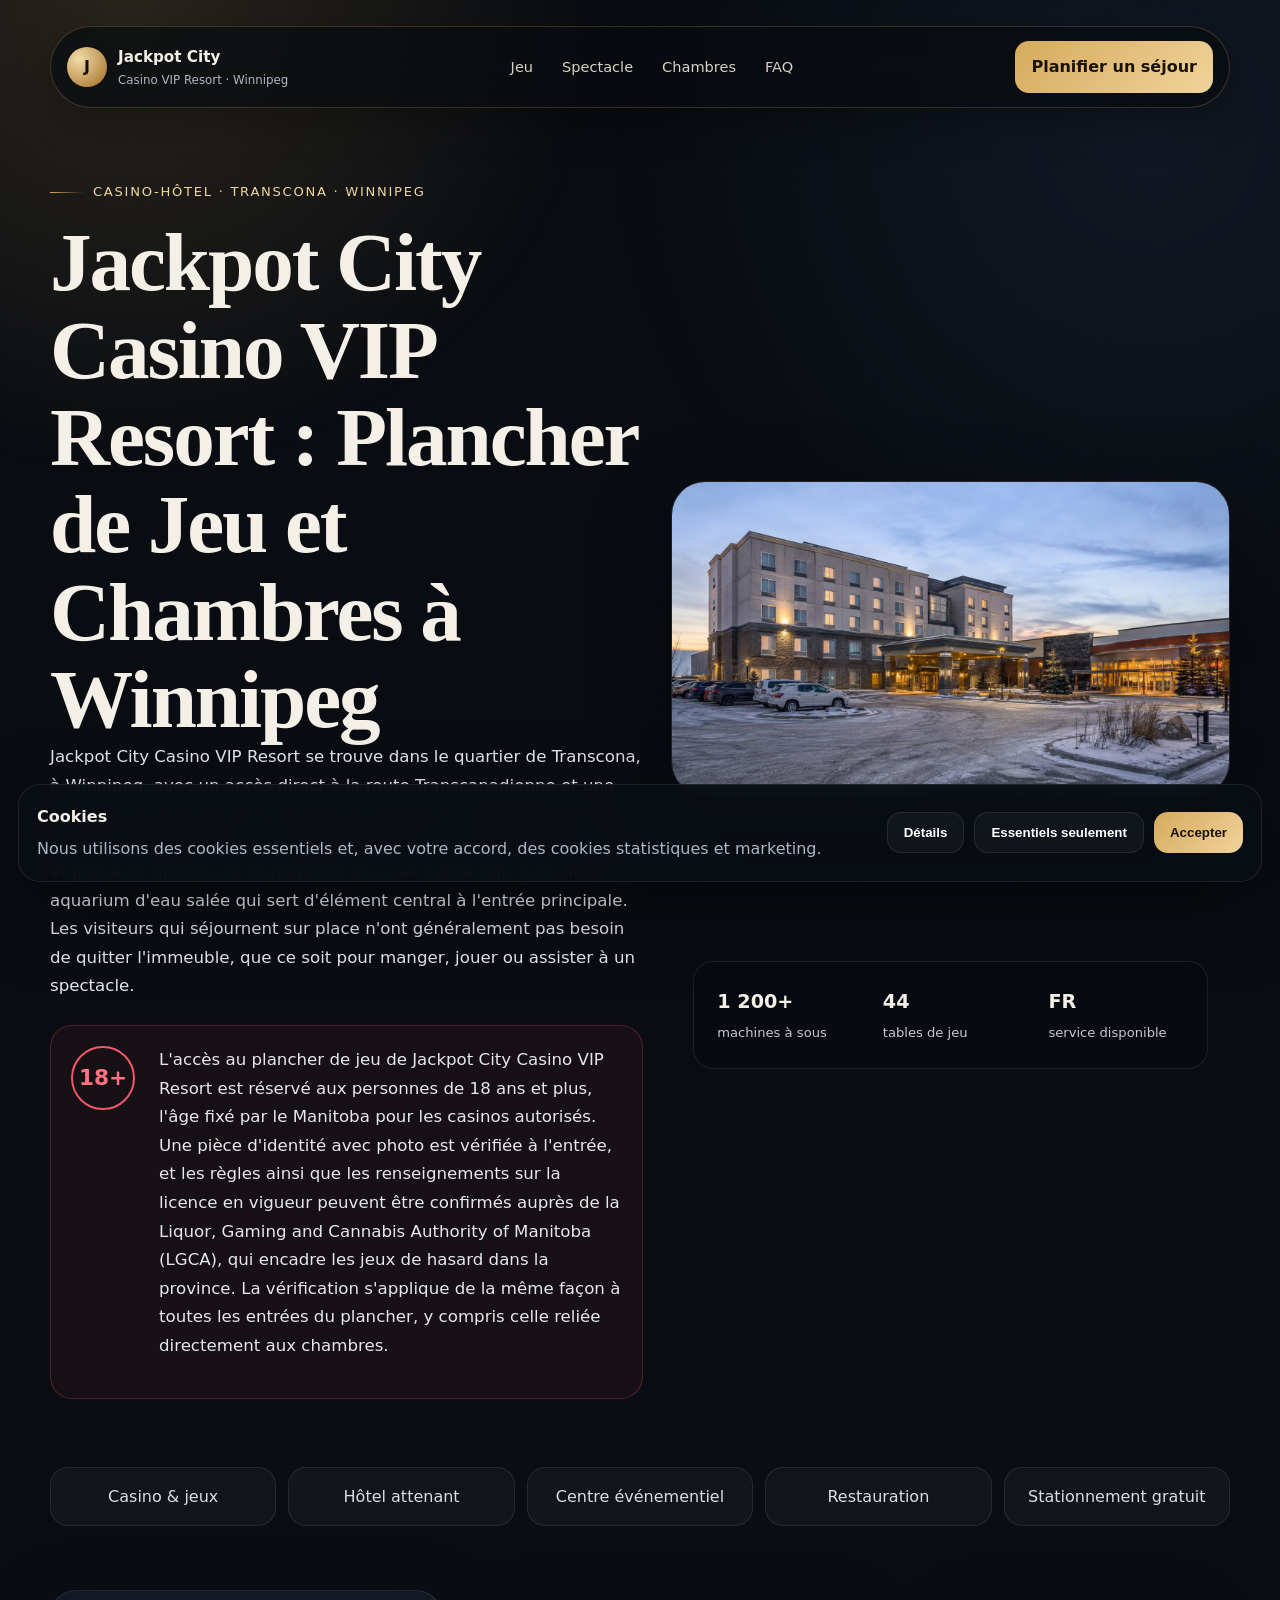
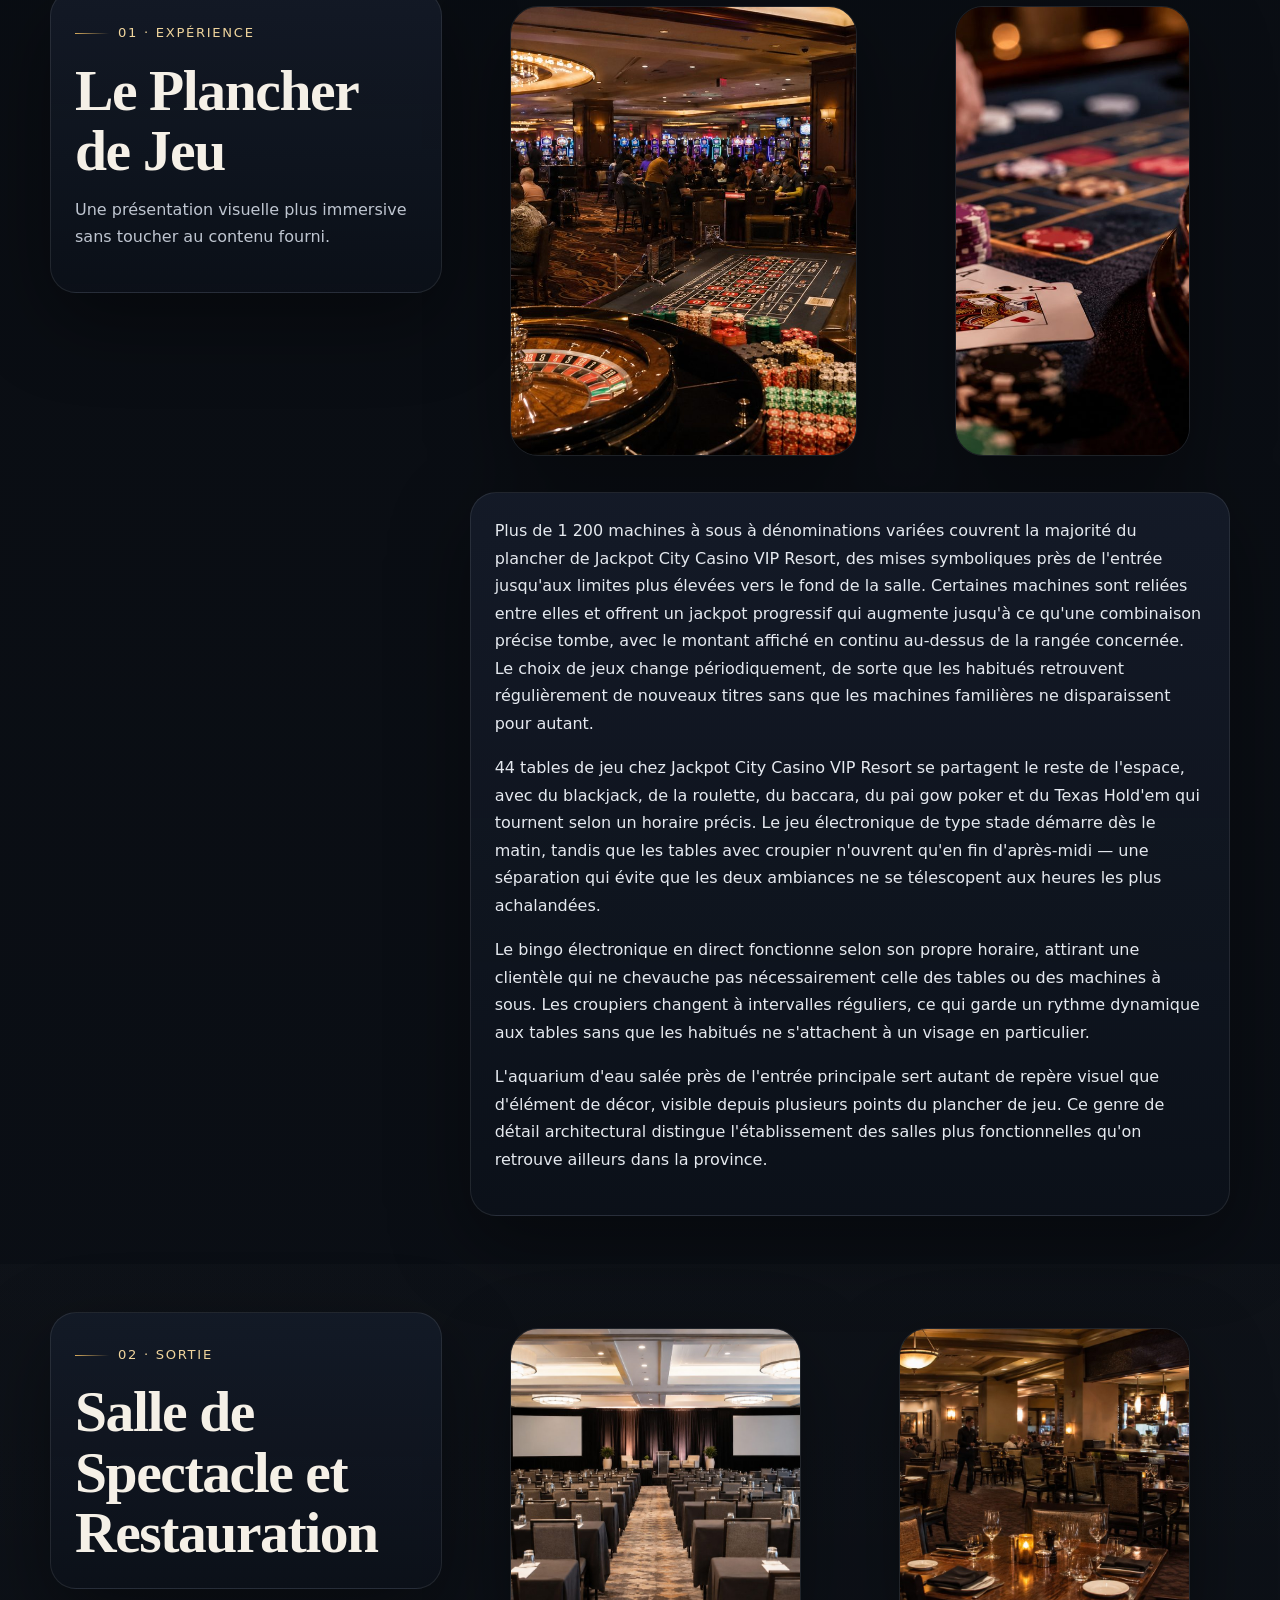
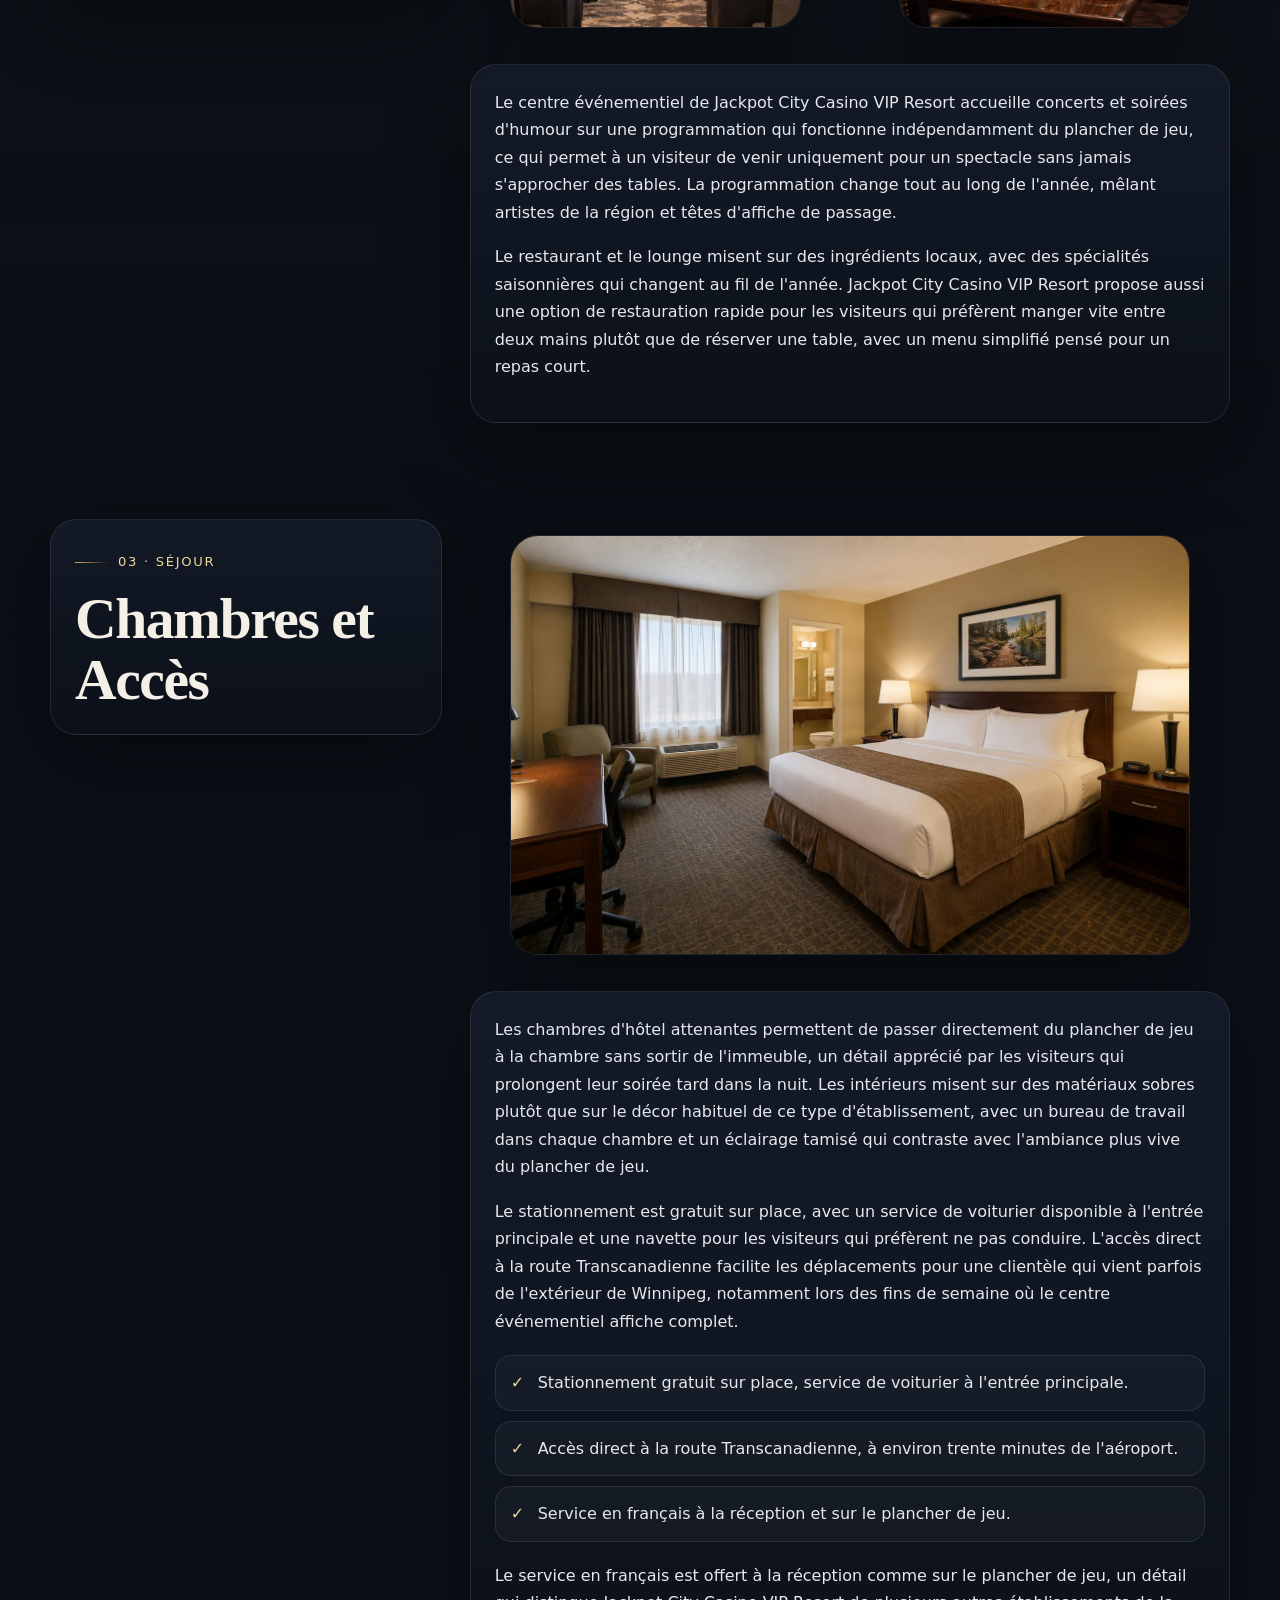
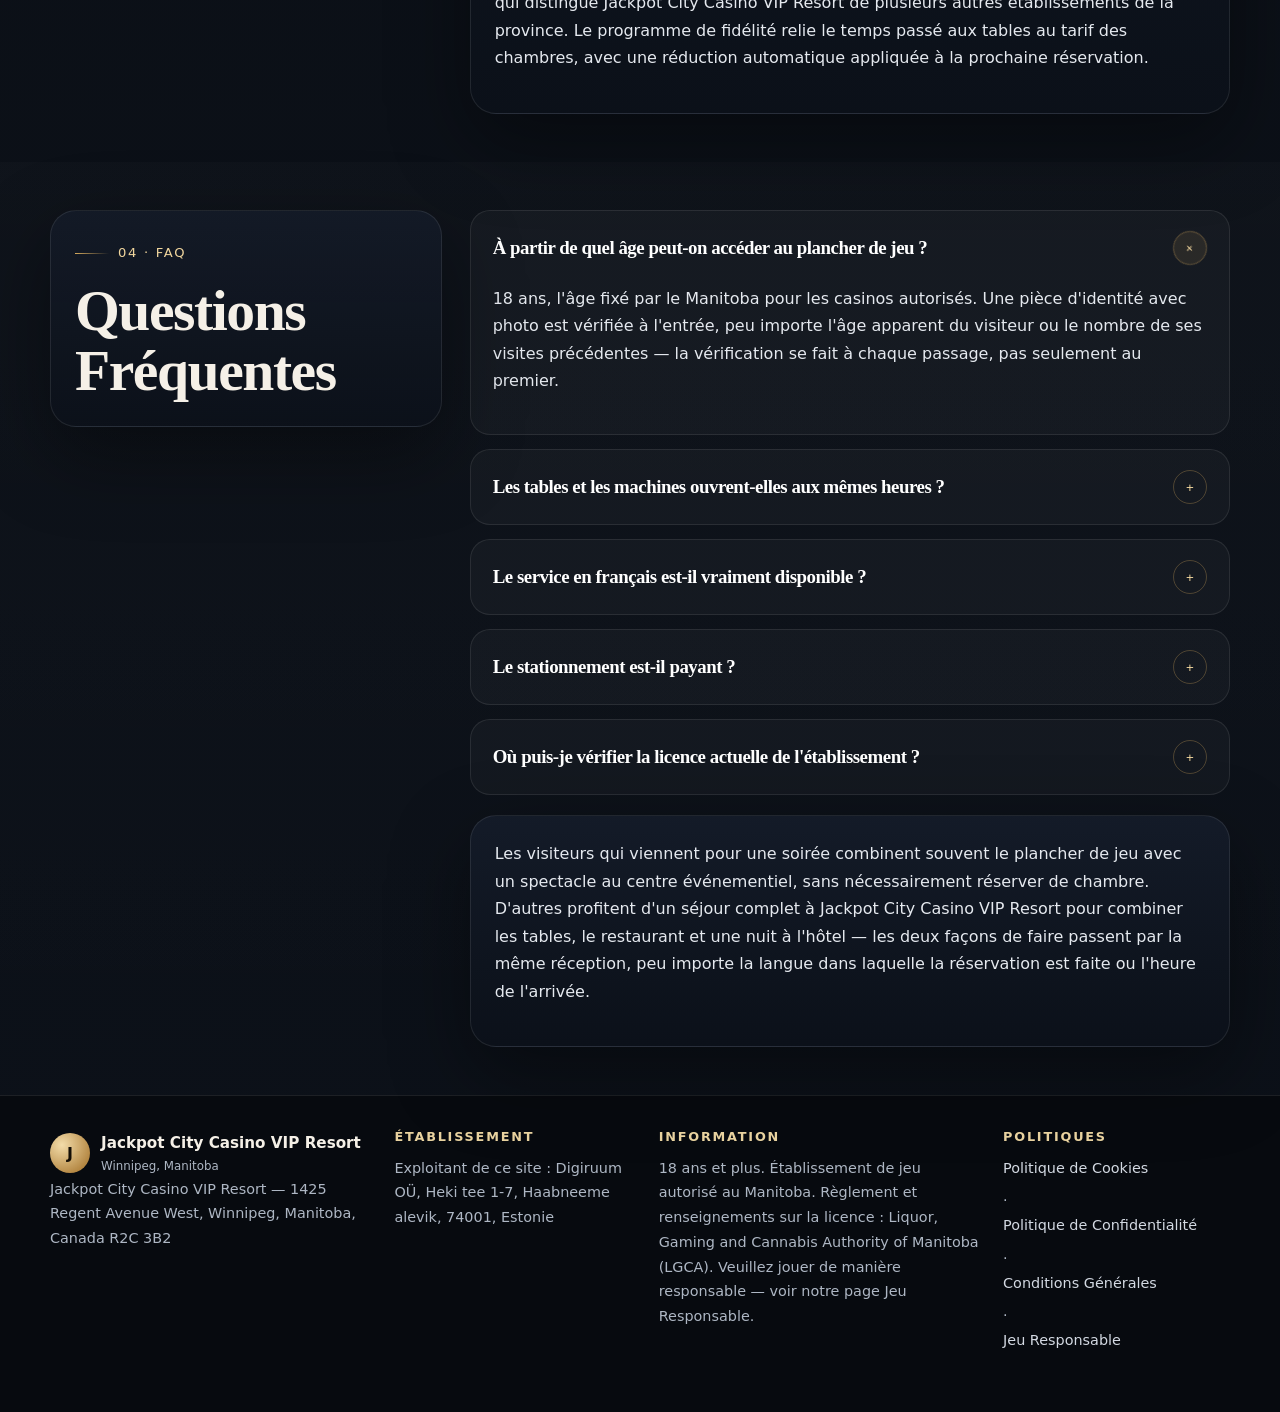
<file: index.html>
<!doctype html>
<html lang="fr">
<head>
<meta charset="utf-8">
<meta name="viewport" content="width=device-width,initial-scale=1">
<title>Jackpot City Casino VIP Resort | Casino-hôtel à Winnipeg</title>
<script async src="https://www.googletagmanager.com/gtag/js?id=AW-18174101834"></script>
<script>
  window.dataLayer = window.dataLayer || [];
  function gtag(){dataLayer.push(arguments);}
  gtag('js', new Date());

  gtag('config', 'AW-18174101834');
</script>
<meta name="description" content="Jackpot City Casino VIP Resort à Winnipeg : plancher de jeu, centre événementiel et chambres attenantes dans le quartier de Transcona.">
<meta name="theme-color" content="#0d1016">
<link rel="stylesheet" href="assets/styles.css">
</head>
<body>
<div class="page-glow"></div><div class="progress"></div>
<header class="topbar"><div class="container nav-shell">
<a class="brand" href="#top"><span class="brand-icon">J</span><span><b>Jackpot City</b><small>Casino VIP Resort · Winnipeg</small></span></a>
<nav><a href="#gaming">Jeu</a><a href="#events">Spectacle</a><a href="#rooms">Chambres</a><a href="#faq">FAQ</a></nav>
<a class="nav-cta" href="#rooms">Planifier un séjour</a>
</div></header>
<main id="top">
<section class="hero"><div class="container hero-grid">
<div class="hero-copy reveal"><span class="eyebrow">Casino-hôtel · Transcona · Winnipeg</span><h1>Jackpot City Casino VIP Resort : Plancher de Jeu et Chambres à Winnipeg</h1><p>Jackpot City Casino VIP Resort se trouve dans le quartier de Transcona, à Winnipeg, avec un accès direct à la route Transcanadienne et une trentaine de minutes de route jusqu'à l'aéroport. L'établissement réunit un plancher de jeu, un hôtel attenant, un centre événementiel et plusieurs options de restauration sous un même toit, avec un aquarium d'eau salée qui sert d'élément central à l'entrée principale. Les visiteurs qui séjournent sur place n'ont généralement pas besoin de quitter l'immeuble, que ce soit pour manger, jouer ou assister à un spectacle.</p><div class="age-note"><b>18+</b><p>L'accès au plancher de jeu de Jackpot City Casino VIP Resort est réservé aux personnes de 18 ans et plus, l'âge fixé par le Manitoba pour les casinos autorisés. Une pièce d'identité avec photo est vérifiée à l'entrée, et les règles ainsi que les renseignements sur la licence en vigueur peuvent être confirmés auprès de la Liquor, Gaming and Cannabis Authority of Manitoba (LGCA), qui encadre les jeux de hasard dans la province. La vérification s'applique de la même façon à toutes les entrées du plancher, y compris celle reliée directement aux chambres.</p></div></div>
<div class="hero-photo reveal"><img src="assets/images/hero.jpg" alt="Casino-hôtel contemporain à Winnipeg en soirée"><div class="hero-stats"><div><strong>1 200+</strong><span>machines à sous</span></div><div><strong>44</strong><span>tables de jeu</span></div><div><strong>FR</strong><span>service disponible</span></div></div></div>
</div></section>
<section class="quick-strip"><div class="container quick-grid reveal"><div>Casino & jeux</div><div>Hôtel attenant</div><div>Centre événementiel</div><div>Restauration</div><div>Stationnement gratuit</div></div></section>

<section id="gaming" class="section"><div class="container split">
<aside class="side reveal"><span class="section-no">01 · Expérience</span><h2>Le Plancher de Jeu</h2><p>Une présentation visuelle plus immersive sans toucher au contenu fourni.</p></aside>
<div class="content"><div class="visual-grid reveal"><figure class="photo tall"><img src="assets/images/casino.jpg" alt="Plancher de jeu photoréaliste"></figure><figure class="photo"><img src="assets/images/detail.jpg" alt="Détail de table de jeu"></figure></div><article class="card reveal"><p>Plus de 1 200 machines à sous à dénominations variées couvrent la majorité du plancher de Jackpot City Casino VIP Resort, des mises symboliques près de l'entrée jusqu'aux limites plus élevées vers le fond de la salle. Certaines machines sont reliées entre elles et offrent un jackpot progressif qui augmente jusqu'à ce qu'une combinaison précise tombe, avec le montant affiché en continu au-dessus de la rangée concernée. Le choix de jeux change périodiquement, de sorte que les habitués retrouvent régulièrement de nouveaux titres sans que les machines familières ne disparaissent pour autant.</p><p>44 tables de jeu chez Jackpot City Casino VIP Resort se partagent le reste de l'espace, avec du blackjack, de la roulette, du baccara, du pai gow poker et du Texas Hold'em qui tournent selon un horaire précis. Le jeu électronique de type stade démarre dès le matin, tandis que les tables avec croupier n'ouvrent qu'en fin d'après-midi — une séparation qui évite que les deux ambiances ne se télescopent aux heures les plus achalandées.</p><p>Le bingo électronique en direct fonctionne selon son propre horaire, attirant une clientèle qui ne chevauche pas nécessairement celle des tables ou des machines à sous. Les croupiers changent à intervalles réguliers, ce qui garde un rythme dynamique aux tables sans que les habitués ne s'attachent à un visage en particulier.</p><p>L'aquarium d'eau salée près de l'entrée principale sert autant de repère visuel que d'élément de décor, visible depuis plusieurs points du plancher de jeu. Ce genre de détail architectural distingue l'établissement des salles plus fonctionnelles qu'on retrouve ailleurs dans la province.</p></article></div>
</div></section>

<section id="events" class="section alt"><div class="container split">
<aside class="side reveal"><span class="section-no">02 · Sortie</span><h2>Salle de Spectacle et Restauration</h2></aside>
<div class="content"><div class="image-pair reveal"><figure class="photo"><img src="assets/images/event.jpg" alt="Salle de spectacle et événement"></figure><figure class="photo"><img src="assets/images/restaurant.jpg" alt="Restaurant et lounge"></figure></div><article class="card reveal"><p>Le centre événementiel de Jackpot City Casino VIP Resort accueille concerts et soirées d'humour sur une programmation qui fonctionne indépendamment du plancher de jeu, ce qui permet à un visiteur de venir uniquement pour un spectacle sans jamais s'approcher des tables. La programmation change tout au long de l'année, mêlant artistes de la région et têtes d'affiche de passage.</p><p>Le restaurant et le lounge misent sur des ingrédients locaux, avec des spécialités saisonnières qui changent au fil de l'année. Jackpot City Casino VIP Resort propose aussi une option de restauration rapide pour les visiteurs qui préfèrent manger vite entre deux mains plutôt que de réserver une table, avec un menu simplifié pensé pour un repas court.</p></article></div>
</div></section>

<section id="rooms" class="section"><div class="container split">
<aside class="side reveal"><span class="section-no">03 · Séjour</span><h2>Chambres et Accès</h2></aside>
<div class="content"><figure class="photo wide reveal"><img src="assets/images/room.jpg" alt="Chambre d'hôtel contemporaine"></figure><article class="card reveal"><p>Les chambres d'hôtel attenantes permettent de passer directement du plancher de jeu à la chambre sans sortir de l'immeuble, un détail apprécié par les visiteurs qui prolongent leur soirée tard dans la nuit. Les intérieurs misent sur des matériaux sobres plutôt que sur le décor habituel de ce type d'établissement, avec un bureau de travail dans chaque chambre et un éclairage tamisé qui contraste avec l'ambiance plus vive du plancher de jeu.</p><p>Le stationnement est gratuit sur place, avec un service de voiturier disponible à l'entrée principale et une navette pour les visiteurs qui préfèrent ne pas conduire. L'accès direct à la route Transcanadienne facilite les déplacements pour une clientèle qui vient parfois de l'extérieur de Winnipeg, notamment lors des fins de semaine où le centre événementiel affiche complet.</p><ul class="amenities"><li>Stationnement gratuit sur place, service de voiturier à l'entrée principale.</li><li>Accès direct à la route Transcanadienne, à environ trente minutes de l'aéroport.</li><li>Service en français à la réception et sur le plancher de jeu.</li></ul><p>Le service en français est offert à la réception comme sur le plancher de jeu, un détail qui distingue Jackpot City Casino VIP Resort de plusieurs autres établissements de la province. Le programme de fidélité relie le temps passé aux tables au tarif des chambres, avec une réduction automatique appliquée à la prochaine réservation.</p></article></div>
</div></section>

<section id="faq" class="section alt"><div class="container split">
<aside class="side reveal"><span class="section-no">04 · FAQ</span><h2>Questions Fréquentes</h2></aside>
<div class="content"><div class="faq-list reveal"><article class="faq-item active">
<button class="faq-toggle" type="button" aria-expanded="true"><h3>À partir de quel âge peut-on accéder au plancher de jeu ?</h3><span>+</span></button>
<div class="faq-answer"><div><p>18 ans, l'âge fixé par le Manitoba pour les casinos autorisés. Une pièce d'identité avec photo est vérifiée à l'entrée, peu importe l'âge apparent du visiteur ou le nombre de ses visites précédentes — la vérification se fait à chaque passage, pas seulement au premier.</p></div></div>
</article><article class="faq-item">
<button class="faq-toggle" type="button" aria-expanded="false"><h3>Les tables et les machines ouvrent-elles aux mêmes heures ?</h3><span>+</span></button>
<div class="faq-answer"><div><p>Non, le jeu électronique de type stade démarre dès le matin, tandis que les tables avec croupier chez Jackpot City Casino VIP Resort n'ouvrent qu'en fin d'après-midi. Les deux zones fonctionnent ensuite en parallèle jusqu'à la fermeture, souvent tard dans la nuit.</p></div></div>
</article><article class="faq-item">
<button class="faq-toggle" type="button" aria-expanded="false"><h3>Le service en français est-il vraiment disponible ?</h3><span>+</span></button>
<div class="faq-answer"><div><p>Oui, à la réception comme sur le plancher de jeu, sans qu'il soit nécessaire de le demander à l'avance ou de réserver un moment précis pour en profiter.</p></div></div>
</article><article class="faq-item">
<button class="faq-toggle" type="button" aria-expanded="false"><h3>Le stationnement est-il payant ?</h3><span>+</span></button>
<div class="faq-answer"><div><p>Non, le stationnement est gratuit sur place, avec un service de voiturier disponible à l'entrée principale pour les visiteurs qui préfèrent ne pas chercher de place eux-mêmes, surtout lors des soirées de spectacle les plus achalandées.</p></div></div>
</article><article class="faq-item">
<button class="faq-toggle" type="button" aria-expanded="false"><h3>Où puis-je vérifier la licence actuelle de l'établissement ?</h3><span>+</span></button>
<div class="faq-answer"><div><p>Les renseignements sur la licence relèvent de la Liquor, Gaming and Cannabis Authority of Manitoba (LGCA), qui encadre les jeux de hasard dans la province, y compris à Jackpot City Casino VIP Resort. Le personnel à la réception peut aussi diriger les visiteurs vers l'affichage de la licence près de l'entrée du plancher de jeu.</p></div></div>
</article></div><article class="closing-card reveal"><p>Les visiteurs qui viennent pour une soirée combinent souvent le plancher de jeu avec un spectacle au centre événementiel, sans nécessairement réserver de chambre. D'autres profitent d'un séjour complet à Jackpot City Casino VIP Resort pour combiner les tables, le restaurant et une nuit à l'hôtel — les deux façons de faire passent par la même réception, peu importe la langue dans laquelle la réservation est faite ou l'heure de l'arrivée.</p></article></div>
</div></section>
</main>
<footer class="footer"><div class="container footer-grid">
<div class="footer-brand"><div class="brand"><span class="brand-icon">J</span><span><b>Jackpot City Casino VIP Resort</b><small>Winnipeg, Manitoba</small></span></div><p>Jackpot City Casino VIP Resort — 1425 Regent Avenue West, Winnipeg, Manitoba, Canada R2C 3B2</p></div>
<div><h4>Établissement</h4><p>Exploitant de ce site : Digiruum OÜ, Heki tee 1-7, Haabneeme alevik, 74001, Estonie</p></div>
<div><h4>Information</h4><p>18 ans et plus. Établissement de jeu autorisé au Manitoba. Règlement et renseignements sur la licence : Liquor, Gaming and Cannabis Authority of Manitoba (LGCA). Veuillez jouer de manière responsable — voir notre page <a href="responsible-gambling.html">Jeu Responsable</a>.</p></div>
<div><h4>Politiques</h4><p class="policy-links"><a class="footer-policy-link" data-modal-target="cookies-modal" href="#">Politique de Cookies</a> · <a class="footer-policy-link" data-modal-target="privacy-modal" href="#">Politique de Confidentialité</a> · <a class="footer-policy-link" data-modal-target="terms-modal" href="#">Conditions Générales</a> · <a class="footer-policy-link" data-modal-target="responsible-modal" href="#">Jeu Responsable</a></p></div>
</div></footer>

<div class="cookie-banner" id="cookieBanner" hidden><div><strong>Cookies</strong><p>Nous utilisons des cookies essentiels et, avec votre accord, des cookies statistiques et marketing.</p></div><div class="cookie-actions"><button class="btn ghost" data-modal-target="cookies-modal">Détails</button><button class="btn ghost" id="cookiesEssential">Essentiels seulement</button><button class="btn primary" id="cookiesAccept">Accepter</button></div></div>
<div id="modalBackdrop" class="modal-backdrop" hidden></div>

<section class="modal" id="cookies-modal" hidden><div class="modal-card"><button class="modal-close" data-close-modal>×</button><div class="policy-content"><h1>Politique de Cookies</h1>
<p>Ce site de Jackpot City Casino VIP Resort utilise un nombre limité de cookies : pour le fonctionnement technique des réservations, pour comprendre l'usage des pages et — uniquement avec consentement — pour un marketing ponctuel. Aucun cookie n'est utilisé au-delà de ce périmètre.</p>
<h2>Types de cookies utilisés</h2>
<p>Les cookies essentiels maintiennent une réservation en cours pendant qu'un visiteur navigue entre les pages ; sans eux, le formulaire de réservation ne fonctionne pas correctement. Les cookies statistiques montrent, sous forme agrégée, quelles pages sont consultées, sans identifier un visiteur en particulier. Les cookies marketing ne sont déposés qu'après consentement et permettent de mesurer si une publicité ou un courriel a conduit à une réservation.</p>
<h2>À quoi servent ces cookies</h2>
<p>Au-delà du fonctionnement des réservations, les cookies aident à repérer les pages qui fonctionnent mal et à éviter de présenter à nouveau une offre déjà refusée. Aucune donnée n'est revendue à des régies publicitaires externes sous forme de profil.</p>
<h2>Gérer les cookies</h2>
<p>La plupart des navigateurs permettent de bloquer ou de supprimer les cookies via leurs réglages, même si cela peut affecter le formulaire de réservation. Le bandeau affiché lors de la première visite permet de refuser les cookies marketing indépendamment, sans toucher aux cookies essentiels nécessaires à une réservation en cours.</p>
<h2>Questions</h2>
<p>Pour en savoir plus sur le traitement des données personnelles au-delà des cookies, consultez notre <a class="policy-inline-link" data-modal-target="privacy-modal" href="#">Politique de Confidentialité</a>, ou écrivez à privacy@jackpotcityresort.ca.</p></div></div></section>
<section class="modal" id="privacy-modal" hidden><div class="modal-card"><button class="modal-close" data-close-modal>×</button><div class="policy-content"><h1>Politique de Confidentialité</h1>
<p>Digiruum OÜ, Heki tee 1-7, Haabneeme alevik, 74001, Estonie, est responsable des données personnelles collectées via ce site, les réservations de chambres et de jeux, ainsi que le programme de fidélité lié à Jackpot City Casino VIP Resort. Cette politique décrit quelles données sont collectées, dans quel but, et quels droits s'appliquent.</p>
<h2>Données collectées</h2>
<p>Une réservation nécessite un nom, des coordonnées et des informations de paiement ; ces dernières sont traitées par un prestataire de paiement externe, pas par nos propres serveurs. L'inscription au programme de fidélité ajoute des données liées à l'activité de jeu, puisque les réductions sur les chambres se calculent à partir du temps passé aux tables durant un séjour. Le site collecte par ailleurs des données de navigation courantes via des cookies, détaillées dans notre <a class="policy-inline-link" data-modal-target="cookies-modal" href="#">Politique de Cookies</a>. Le plancher de jeu fait l'objet d'une vidéosurveillance habituelle pour ce type d'établissement, dont les enregistrements sont conservés lorsque la sécurité ou une obligation réglementaire l'exige.</p>
<h2>Base légale du traitement</h2>
<p>Selon la finalité, le traitement repose sur l'exécution du contrat d'hébergement ou de jeu, sur un intérêt légitime à assurer un établissement sûr et fonctionnel, et — pour les cookies marketing et les courriels promotionnels — sur un consentement révocable à tout moment.</p>
<h2>Finalités du traitement</h2>
<p>Les données de réservation permettent la réservation elle-même, l'enregistrement et la facturation. Les données du programme de fidélité calculent les réductions sur les chambres et, en cas de consentement, informent occasionnellement par courriel des offres en cours. Les statistiques du site montrent quel contenu est utile, sans identifier les visiteurs individuellement. Aucune décision automatisée fondée sur ces données ne conditionne l'accès au plancher de jeu.</p>
<h2>Partage avec des tiers</h2>
<p>Les prestataires de paiement traitent les transactions par carte directement ; les numéros de carte complets ne sont pas conservés par nos soins. Des prestataires marketing et d'analyse reçoivent des données limitées et agrégées pour faire fonctionner le site et les campagnes ponctuelles. Des informations peuvent être transmises à la Liquor, Gaming and Cannabis Authority of Manitoba (LGCA) ou aux autorités judiciaires lorsqu'une obligation légale l'impose. Aucune donnée personnelle n'est vendue à des tiers.</p>
<h2>Transferts internationaux</h2>
<p>Certains prestataires utilisés pour l'hébergement ou l'envoi de courriels peuvent traiter des données en dehors du Canada. Dans ce cas, nous nous appuyons sur les garanties et certifications reconnues du prestataire concerné plutôt que de transférer des données sans protection.</p>
<h2>Droits des personnes concernées</h2>
<p>Toute personne peut demander l'accès à ses données, une correction, ou — en l'absence d'obligation légale de conservation — leur suppression. Les courriels promotionnels comportent un lien de désinscription, et l'adhésion au programme de fidélité peut être résiliée à tout moment à la réception ou par écrit. Certaines données liées à l'activité de jeu peuvent devoir être conservées un certain temps même après une demande de suppression, lorsque la réglementation l'exige.</p>
<h2>Durée de conservation</h2>
<p>Les données de réservation et de facturation sont conservées pour la durée prévue par le droit fiscal et commercial canadien. Les enregistrements de vidéosurveillance sont effacés selon un cycle plus court, sauf s'ils sont conservés pour un incident précis. Les données marketing restent conservées tant qu'un abonnement reste actif.</p>
<h2>Sécurité</h2>
<p>Les données de paiement ne transitent jamais par nos propres serveurs. Les systèmes internes contenant les données de réservation et du programme de fidélité sont soumis à un contrôle d'accès, limité à ce que chaque fonction exige réellement — la réception n'a pas accès aux détails de l'activité de jeu, et le plancher de jeu n'a pas accès aux données de facturation.</p>
<h2>Réclamations</h2>
<p>Toute personne estimant que ses données ont été mal traitées peut d'abord nous contacter directement. Une réclamation peut également être déposée à tout moment auprès du Commissariat à la protection de la vie privée du Canada.</p>
<h2>Modifications de cette politique</h2>
<p>Cette politique peut évoluer si nos systèmes ou nos obligations légales changent. La version publiée ici est toujours la version en vigueur ; les modifications importantes sont accompagnées d'une date mise à jour.</p>
<h2>Contact</h2>
<p>Les questions relatives à cette politique, ou les demandes concernant des données personnelles, peuvent être adressées à privacy@jackpotcityresort.ca ou à Digiruum OÜ, Heki tee 1-7, Haabneeme alevik, 74001, Estonie.</p></div></div></section>
<section class="modal" id="terms-modal" hidden><div class="modal-card"><button class="modal-close" data-close-modal>×</button><div class="policy-content"><h1>Conditions Générales</h1>
<p>Les présentes conditions régissent l'utilisation de ce site, les réservations de chambres et l'accès au plancher de jeu de Jackpot City Casino VIP Resort, 1425 Regent Avenue West, Winnipeg, Manitoba, Canada R2C 3B2. L'exploitant de ce site est Digiruum OÜ, Heki tee 1-7, Haabneeme alevik, 74001, Estonie. Réserver une chambre, s'inscrire au programme de fidélité ou entrer sur le plancher de jeu vaut acceptation des conditions ci-dessous.</p>
<h2>Accès au plancher de jeu</h2>
<p>L'accès au plancher de jeu est réservé aux personnes de 18 ans et plus, conformément à la réglementation du Manitoba sur les casinos. Une pièce d'identité valide doit être présentée à l'entrée, et la direction se réserve le droit de refuser l'accès ou tout service à toute personne qui ne peut en présenter une, semble en état d'ébriété ou enfreint le règlement intérieur. Les renseignements sur la licence en vigueur sont disponibles auprès de la Liquor, Gaming and Cannabis Authority of Manitoba (LGCA).</p>
<h2>Réservation et annulation</h2>
<p>Une réservation de chambre suppose un moyen de paiement valide au moment de la réservation. Les réservations standard peuvent être annulées sans frais jusqu'à 48 heures avant l'arrivée ; passé ce délai, ou en cas de non-présentation, une nuit est facturée. Les billets pour le centre événementiel suivent une condition distincte, affichée au moment de l'achat.</p>
<h2>Programme de fidélité</h2>
<p>L'adhésion au programme de fidélité est gratuite et peut être résiliée à tout moment. Les réductions liées au temps passé aux tables se calculent par séjour et ne se reportent pas sur les séjours suivants. La structure du programme peut être ajustée moyennant un préavis raisonnable aux membres inscrits.</p>
<h2>Utilisation du site</h2>
<p>Le contenu de ce site — textes, mise en page et images — appartient à Digiruum OÜ ou à ses concédants et ne peut être copié ou réutilisé sans autorisation. Les informations sur la disponibilité des chambres, les tarifs, la programmation du centre événementiel et les horaires du plancher de jeu sont tenues à jour dans la mesure du possible, mais peuvent changer sans préavis ; le programme affiché sur place prévaut en cas de doute sur ce qui figure sur ce site.</p>
<h2>Responsabilité</h2>
<p>Dans la mesure permise par la loi, Digiruum OÜ n'est pas responsable des dommages indirects ou consécutifs résultant de l'utilisation de ce site ou d'un séjour à Jackpot City Casino VIP Resort, au-delà de ce qu'exige le droit canadien de la protection du consommateur. Aucune disposition des présentes conditions ne limite les droits auxquels il est légalement impossible de renoncer.</p>
<h2>Droit applicable</h2>
<p>Les présentes conditions sont régies par le droit de la province du Manitoba et les lois fédérales du Canada qui s'y appliquent. Les différends non résolus directement relèvent de la compétence des tribunaux du Manitoba.</p>
<h2>Modifications des présentes conditions</h2>
<p>Les présentes conditions peuvent évoluer ; la version publiée ici fait foi. Les modifications importantes affectant des réservations ou adhésions en cours sont communiquées directement dans la mesure du possible.</p>
<h2>Contact</h2>
<p>Les questions relatives à ces conditions peuvent être adressées à la réception ou à info@jackpotcityresort.ca.</p></div></div></section>
<section class="modal" id="responsible-modal" hidden><div class="modal-card"><button class="modal-close" data-close-modal>×</button><div class="policy-content"><h1>Jeu Responsable</h1>
<p>La plupart des personnes qui passent une soirée aux machines à sous ou aux tables respectent exactement ce qu'elles avaient prévu — un budget fixé à l'avance, un temps limité, rien de plus compliqué. Chez une minorité, cet équilibre finit par se rompre, et il est utile d'en connaître les signes avant que cela n'arrive.</p>
<h2>Signes à surveiller</h2>
<p>Chercher à compenser des pertes en augmentant les mises plutôt qu'en s'arrêtant, emprunter de l'argent spécifiquement pour continuer à jouer, ou perdre le fil du temps passé à une table comptent parmi les signes précoces. Jouer principalement pour échapper au stress ou à une humeur négative plutôt que pour le divertissement, ou dissimuler l'ampleur de sa pratique à ses proches, en fait également partie. Aucun de ces signes pris isolément ne signifie automatiquement un problème sérieux, mais leur répétition mérite d'être prise au sérieux.</p>
<h2>Outils pour garder le contrôle</h2>
<p>Il est possible de demander au personnel de fixer, avant de commencer à jouer, une limite personnelle de durée ou de mise ; cette demande est respectée sans question supplémentaire. Certains préfèrent une approche plus simple — définir un budget en espèces avant d'entrer dans l'établissement et laisser cartes et argent supplémentaire dans la chambre, plutôt que de compter uniquement sur la volonté une fois le jeu commencé.</p>
<h2>Auto-exclusion</h2>
<p>Toute personne estimant ne plus maîtriser sa pratique de jeu peut s'inscrire au Programme d'auto-exclusion volontaire (VSE) couvrant les établissements exploités ou détenus par Manitoba Liquor &amp; Lotteries. L'inscription se fait au centre d'information GameSense sur place ou par rendez-vous auprès de la Sécurité corporative de Manitoba Liquor &amp; Lotteries. La réintégration n'est pas automatique une fois la période choisie terminée — elle nécessite une demande distincte.</p>
<h2>Pour l'entourage</h2>
<p>Remarquer un changement dans le comportement de jeu d'un proche — dissimulation, difficultés financières inexpliquées, irritabilité dès que le sujet est abordé — est souvent plus difficile à identifier que chez soi-même. Le personnel ne peut, pour des raisons de confidentialité, évoquer la pratique de jeu d'un autre client, mais les ressources mentionnées ici restent accessibles à l'entourage, pas uniquement à la personne concernée.</p>
<h2>Aide supplémentaire</h2>
<p>Un accompagnement confidentiel, au-delà de ce que le personnel sur place peut proposer, est disponible auprès de la ligne Manitoba Gambling Helpline au 1-800-463-1554. Cette page ne constitue pas un avis médical ; toute personne préoccupée par sa propre pratique de jeu ou celle d'un proche devrait consulter un professionnel qualifié.</p></div></div></section>
<script src="assets/app.js"></script>
</body></html>
</file>
<file: assets/styles.css>
:root{--bg:#0b0e14;--bg2:#121824;--panel:#151c29;--panel2:#0f141e;--text:#f5f0e7;--muted:#bfc6d1;--gold:#d5aa5d;--gold2:#f1d39b;--red:#c93d4e;--line:rgba(255,255,255,.09);--shadow:0 28px 80px rgba(0,0,0,.38);--container:min(1180px,calc(100% - 34px))}*{box-sizing:border-box}html{scroll-behavior:smooth}body{margin:0;font-family:Inter,ui-sans-serif,system-ui,-apple-system,BlinkMacSystemFont,"Segoe UI",sans-serif;color:var(--text);background:linear-gradient(180deg,#090c11,#0c1119);line-height:1.72;overflow-x:hidden}body::before{content:"";position:fixed;inset:0;pointer-events:none;opacity:.1;z-index:1;background-image:url("data:image/svg+xml,%3Csvg xmlns='http://www.w3.org/2000/svg' width='160' height='160'%3E%3Cfilter id='n'%3E%3CfeTurbulence type='fractalNoise' baseFrequency='.82' numOctaves='2' stitchTiles='stitch'/%3E%3C/filter%3E%3Crect width='100%25' height='100%25' filter='url(%23n)' opacity='.08'/%3E%3C/svg%3E")}[hidden]{display:none!important}a{color:inherit;text-decoration:none}img{display:block;width:100%;height:100%;object-fit:cover}p{margin:0 0 17px;color:#e5e9ef}h1,h2,h3,h4{margin:0;line-height:1.05;font-family:Georgia,"Times New Roman",serif;letter-spacing:-.025em}h1{font-size:clamp(3rem,6.5vw,5.8rem)}h2{font-size:clamp(2rem,4.5vw,3.7rem)}h3{font-size:1.18rem}.container{width:var(--container);margin:auto;position:relative;z-index:3}.page-glow{position:fixed;inset:0;pointer-events:none;z-index:0;background:radial-gradient(circle at 10% 0%,rgba(213,170,93,.16),transparent 30rem),radial-gradient(circle at 90% 15%,rgba(66,96,145,.15),transparent 34rem)}.progress{position:fixed;top:0;left:0;height:3px;width:0;z-index:150;background:linear-gradient(90deg,var(--gold),var(--gold2),var(--red));box-shadow:0 0 18px rgba(213,170,93,.5)}.topbar{position:sticky;top:12px;z-index:120;padding:14px 0}.nav-shell{display:flex;align-items:center;justify-content:space-between;gap:18px;padding:14px 16px;border-radius:999px;border:1px solid rgba(213,170,93,.24);background:rgba(8,11,16,.68);backdrop-filter:blur(18px);box-shadow:0 12px 40px rgba(0,0,0,.28)}.brand{display:flex;align-items:center;gap:11px;min-width:0}.brand span:last-child{display:grid}.brand b{font-size:.95rem}.brand small{font-size:.74rem;color:#aeb7c4}.brand-icon{width:40px;height:40px;display:grid;place-items:center;border-radius:50%;background:radial-gradient(circle at 30% 30%,#f3dca9,#a06c22);color:#130e06;font-weight:900}.nav-shell nav{display:flex;gap:5px;flex-wrap:wrap}.nav-shell nav a{padding:9px 12px;border-radius:999px;color:#d8d1c5;font-size:.91rem}.nav-shell nav a:hover{background:rgba(255,255,255,.07);color:white}.nav-cta,.btn{display:inline-flex;align-items:center;justify-content:center;border:0;border-radius:14px;padding:12px 16px;font-weight:800;cursor:pointer}.nav-cta,.btn.primary{background:linear-gradient(135deg,var(--gold),var(--gold2));color:#1a1206}.btn.ghost{background:rgba(255,255,255,.04);border:1px solid var(--line);color:white}.hero{padding:30px 0 34px}.hero-grid{display:grid;grid-template-columns:minmax(0,1.03fr) minmax(390px,.97fr);gap:28px;align-items:center}.hero-copy{padding:34px 0}.eyebrow,.section-no{display:inline-flex;align-items:center;gap:9px;color:#f0d59d;font-size:.82rem;text-transform:uppercase;letter-spacing:.13em;margin-bottom:16px}.eyebrow::before,.section-no::before{content:"";width:34px;height:1px;background:linear-gradient(90deg,var(--gold),transparent)}.hero-copy p{font-size:1.04rem;max-width:64ch}.age-note{margin-top:24px;display:grid;grid-template-columns:70px 1fr;gap:18px;align-items:start;padding:20px;border-radius:22px;border:1px solid rgba(201,61,78,.35);background:rgba(201,61,78,.07)}.age-note b{width:64px;height:64px;border-radius:50%;display:grid;place-items:center;border:2px solid #ef5869;font-size:1.35rem;color:#ff7282}.hero-photo{position:relative;min-height:610px}.hero-photo>img{border-radius:34px;border:1px solid var(--line);box-shadow:var(--shadow)}.hero-stats{position:absolute;left:22px;right:22px;bottom:22px;display:grid;grid-template-columns:repeat(3,1fr);gap:10px;padding:13px;border-radius:20px;background:rgba(8,11,16,.72);border:1px solid var(--line);backdrop-filter:blur(14px)}.hero-stats div{padding:10px}.hero-stats strong{display:block;font-size:1.2rem}.hero-stats span{font-size:.82rem;color:#c5ccd6}.quick-strip{padding-bottom:16px}.quick-grid{display:grid;grid-template-columns:repeat(5,1fr);gap:12px}.quick-grid div{padding:15px;border:1px solid var(--line);border-radius:18px;background:rgba(255,255,255,.035);text-align:center;color:#d9dee6}.section{padding:48px 0}.section.alt{background:linear-gradient(180deg,rgba(255,255,255,.015),rgba(255,255,255,0))}.split{display:grid;grid-template-columns:minmax(235px,.34fr) minmax(0,.66fr);gap:28px;align-items:start}.side{position:sticky;top:104px;padding:24px;border-radius:26px;border:1px solid var(--line);background:linear-gradient(180deg,rgba(20,27,40,.88),rgba(12,17,26,.8));box-shadow:var(--shadow)}.side p{margin-top:14px;color:var(--muted)}.content{display:grid;gap:20px}.visual-grid{display:grid;grid-template-columns:1.15fr .85fr;gap:18px}.image-pair{display:grid;grid-template-columns:1fr 1fr;gap:18px}.photo{overflow:hidden;border-radius:28px;border:1px solid var(--line);box-shadow:var(--shadow);min-height:300px}.photo.tall{min-height:450px}.photo.wide{min-height:420px}.card,.closing-card{padding:24px;border-radius:26px;border:1px solid var(--line);background:linear-gradient(180deg,rgba(21,28,42,.88),rgba(12,17,26,.84));box-shadow:var(--shadow)}.amenities{list-style:none;padding:0;margin:20px 0;display:grid;gap:10px}.amenities li{position:relative;padding:13px 14px 13px 42px;border-radius:16px;border:1px solid var(--line);background:rgba(255,255,255,.03);color:#e5e9ef}.amenities li::before{content:"✓";position:absolute;left:15px;color:#f0d59d;font-weight:900}.faq-list{display:grid;gap:14px}.faq-item{border:1px solid var(--line);border-radius:20px;background:rgba(255,255,255,.03);overflow:hidden}.faq-toggle{width:100%;border:0;background:none;color:white;padding:20px 22px;display:flex;align-items:center;justify-content:space-between;gap:14px;text-align:left;cursor:pointer}.faq-toggle span{width:34px;height:34px;display:grid;place-items:center;border-radius:50%;border:1px solid rgba(213,170,93,.3);color:#f0d59d;transition:.25s}.faq-answer{display:grid;grid-template-rows:0fr;transition:grid-template-rows .35s}.faq-answer>div{overflow:hidden}.faq-answer p{padding:0 22px 22px}.faq-item.active .faq-answer{grid-template-rows:1fr}.faq-item.active .faq-toggle span{transform:rotate(45deg);background:rgba(213,170,93,.1)}.footer{padding:34px 0 42px;border-top:1px solid var(--line);background:#070a0f}.footer-grid{display:grid;grid-template-columns:1.2fr .9fr 1.2fr .85fr;gap:24px}.footer h4{font-family:inherit;font-size:.8rem;text-transform:uppercase;letter-spacing:.14em;color:#e8d29f;margin-bottom:12px}.footer p{font-size:.9rem;color:#aeb7c4}.policy-links a{display:block;margin-bottom:8px;color:#d3d9e2}.policy-links a:hover,.policy-inline-link:hover{color:#fff;text-decoration:underline}.cookie-banner{position:fixed;left:18px;right:18px;bottom:18px;z-index:160;display:flex;align-items:center;justify-content:space-between;gap:18px;padding:18px;border-radius:22px;border:1px solid var(--line);background:rgba(9,13,20,.94);backdrop-filter:blur(18px);box-shadow:var(--shadow)}.cookie-banner p{margin:5px 0 0;color:#aeb7c4}.cookie-actions{display:flex;gap:10px;flex-wrap:wrap}.modal-backdrop{position:fixed;inset:0;background:rgba(0,0,0,.65);backdrop-filter:blur(5px);z-index:180}.modal{position:fixed;inset:0;z-index:190;display:grid;place-items:center;padding:24px}.modal-card{position:relative;width:min(940px,100%);max-height:86vh;overflow:auto;padding:32px;border-radius:28px;border:1px solid var(--line);background:linear-gradient(180deg,#141c29,#0d131d);box-shadow:0 40px 120px rgba(0,0,0,.6)}.modal-close{position:sticky;float:right;top:0;width:42px;height:42px;border-radius:50%;border:1px solid var(--line);background:#101722;color:white;font-size:1.5rem;cursor:pointer}.policy-content h1{font-size:clamp(2.2rem,4vw,3.7rem);margin-bottom:22px}.policy-content h2{font-size:1.45rem;margin:28px 0 10px}.policy-content p{color:#d8dfe8}.reveal{opacity:0;transform:translateY(22px);transition:opacity .8s,transform .8s}.reveal.visible{opacity:1;transform:none}@media(max-width:1050px){.hero-grid,.split,.visual-grid,.image-pair,.footer-grid{grid-template-columns:1fr}.hero-photo{min-height:auto}.hero-photo>img{min-height:450px}.side{position:relative;top:auto}.quick-grid{grid-template-columns:repeat(2,1fr)}}@media(max-width:760px){:root{--container:min(100% - 20px,1180px)}.nav-shell{border-radius:24px;flex-direction:column;align-items:flex-start}.nav-shell nav{width:100%;overflow:auto;flex-wrap:nowrap}.hero-copy{padding:10px 0}.hero-photo>img{min-height:320px}.hero-stats{position:relative;left:auto;right:auto;bottom:auto;margin-top:12px;grid-template-columns:1fr}.age-note{grid-template-columns:1fr}.quick-grid{grid-template-columns:1fr}.cookie-banner{left:10px;right:10px;bottom:10px;align-items:flex-start;flex-direction:column}.cookie-actions{width:100%}.cookie-actions .btn{flex:1 1 auto}.modal{padding:10px}.modal-card{padding:22px}.footer-grid{grid-template-columns:1fr}}@media(prefers-reduced-motion:reduce){html{scroll-behavior:auto}.reveal{opacity:1;transform:none;transition:none}.faq-answer{transition:none}}
</file>
